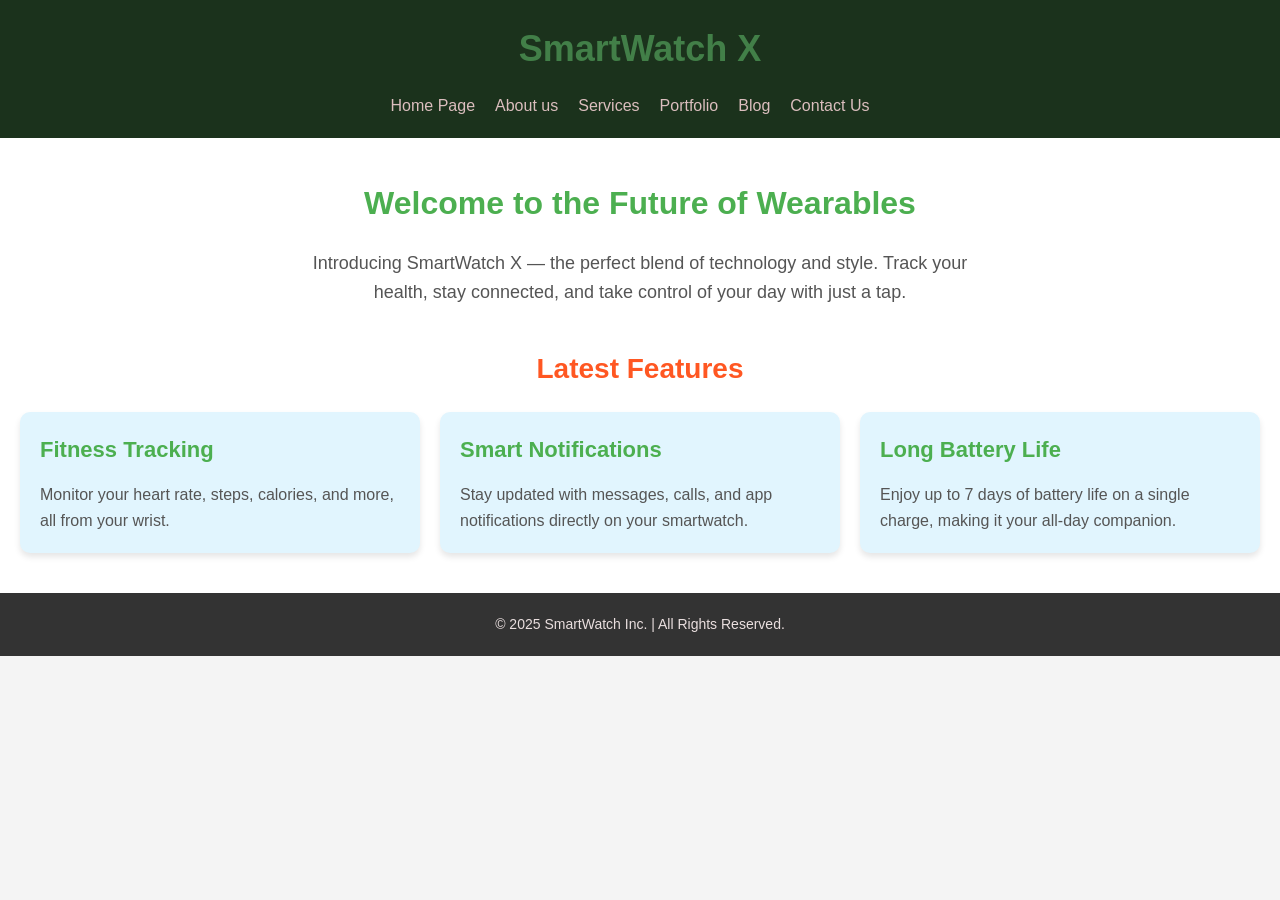
<file: src/index.html>
<!DOCTYPE html>
<html lang="en">

<head>
    <meta charset="UTF-8">
    <meta name="viewport" content="width=device-width, initial-scale=1.0">
    <meta name="description" content="Introducing the SmartWatch X with the latest features and stylish design.">
    <meta name="author" content="SmartWatch Inc.">
    <title>SmartWatch X</title>
    <link rel="stylesheet" href="../styles/index.css">
</head>

<body>
    <header class="top-header">
        <div class="container">
            <h1>SmartWatch X</h1>
            <nav>
                <ul>
                    <li><a href="home.html">Home Page</a></li>
                    <li><a href="about.html">About us</a></li>
                    <li><a href="services.html">Services</a></li>
                    <li><a href="portfolio.html">Portfolio</a></li>
                    <li><a href="blog.html">Blog</a></li>
                    <li><a href="contact.html">Contact Us</a></li>
                    
                </ul>
            </nav>
        </div>
    </header>

    <main>
        <section class="intro">
            <div class="container">
                <h2>Welcome to the Future of Wearables</h2>
                <p>Introducing SmartWatch X — the perfect blend of technology and style. Track your health, stay connected, and take control of your day with just a tap.</p>
            </div>
        </section>

        <section class="latest-features">
            <div class="container">
                <h2>Latest Features</h2>
                <div class="features">
                    <article>
                        <h3>Fitness Tracking</h3>
                        <p>Monitor your heart rate, steps, calories, and more, all from your wrist.</p>
                    </article>
                    <article>
                        <h3>Smart Notifications</h3>
                        <p>Stay updated with messages, calls, and app notifications directly on your smartwatch.</p>
                    </article>
                    <article>
                        <h3>Long Battery Life</h3>
                        <p>Enjoy up to 7 days of battery life on a single charge, making it your all-day companion.</p>
                    </article>
                </div>
            </div>
        </section>
    </main>

    <footer class="bottom-footer">
        <div class="container">
            <p>&copy; 2025 SmartWatch Inc. | All Rights Reserved.</p>
        </div>
    </footer>
</body>

</html>
</file>
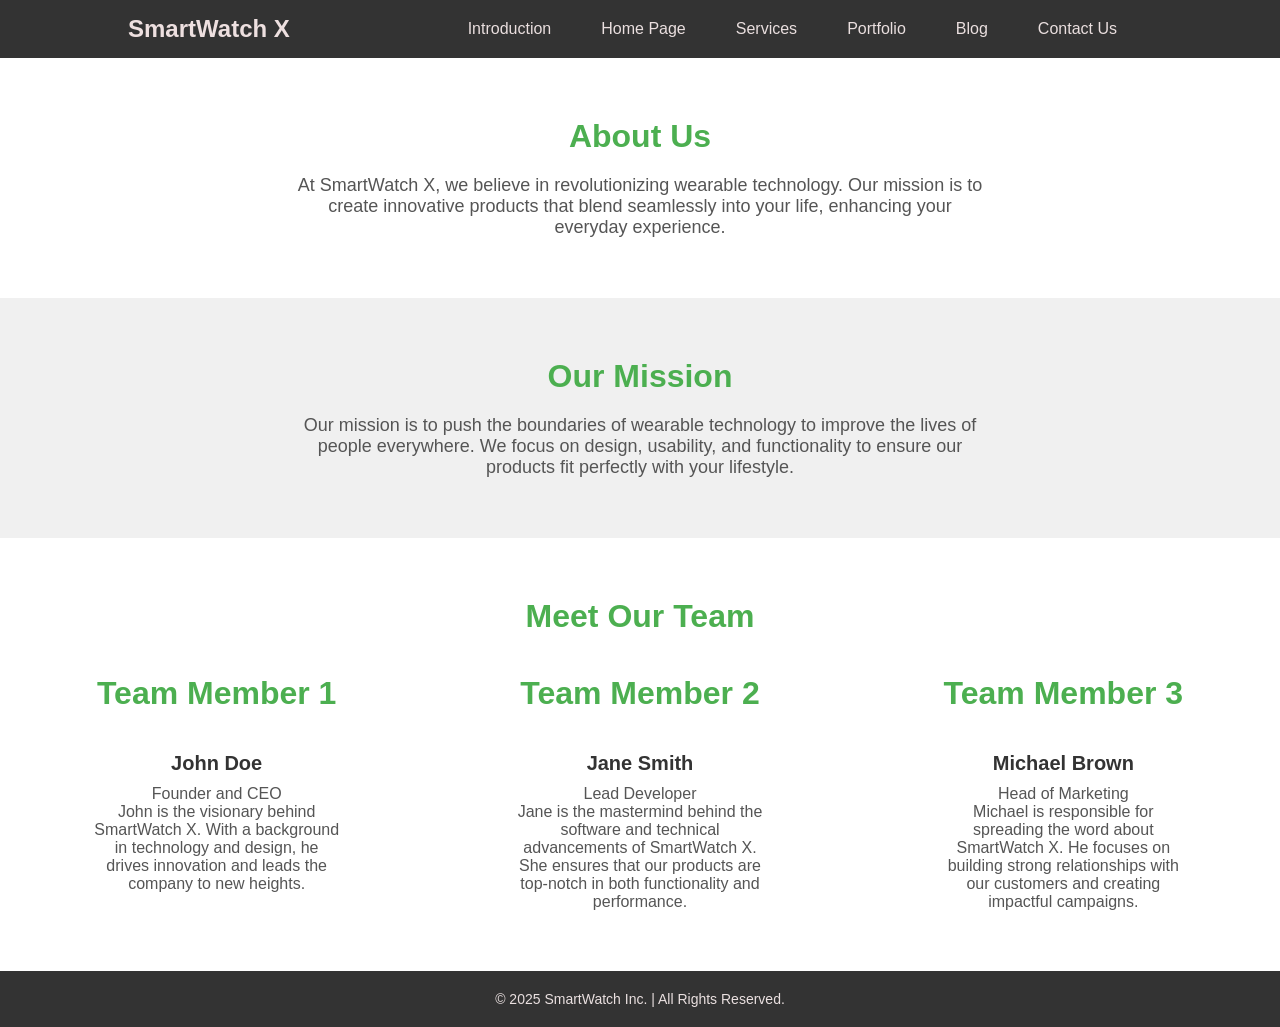
<file: src/about.html>
<!DOCTYPE html>
<html lang="en">

<head>
    <meta charset="UTF-8">
    <meta name="viewport" content="width=device-width, initial-scale=1.0">
    <meta name="description" content="Learn more about SmartWatch X, our mission, and our team.">
    <meta name="author" content="SmartWatch Inc.">
    <title>About Us</title>
    <link rel="stylesheet" href="../styles/about.css">
</head>

<body>
    <!-- Navigation Bar -->
    <nav class="navbar">
        <div class="container">
            <h1>SmartWatch X</h1>
            <ul>
                <li><a href="index.html">Introduction</a></li>
                <li><a href="home.html">Home Page</a></li>
                <li><a href="services.html">Services</a></li>
                <li><a href="portfolio.html">Portfolio</a></li>
                <li><a href="blog.html">Blog</a></li>
                <li><a href="contact.html">Contact Us</a></li>
               
            </ul>
        </div>
    </nav>

    <!-- About Us Section -->
    <section class="about">
        <div class="container">
            <h2>About Us</h2>
            <p>At SmartWatch X, we believe in revolutionizing wearable technology. Our mission is to create innovative products that blend seamlessly into your life, enhancing your everyday experience.</p>
        </div>
    </section>

    <!-- Mission Section -->
    <section class="mission">
        <div class="container">
            <h2>Our Mission</h2>
            <p>Our mission is to push the boundaries of wearable technology to improve the lives of people everywhere. We focus on design, usability, and functionality to ensure our products fit perfectly with your lifestyle.</p>
        </div>
    </section>

    <!-- Team Section -->
    <section class="team">
        <div class="container">
            <h2>Meet Our Team</h2>
            <div class="team-members">
                <div class="team-member">
                    <h2>Team Member 1</h2>
                    <h3>John Doe</h3>
                    <p>Founder and CEO</p>
                    <p>John is the visionary behind SmartWatch X. With a background in technology and design, he drives innovation and leads the company to new heights.</p>
                </div>
                <div class="team-member">
                    <h2>Team Member 2</h2>
                    <h3>Jane Smith</h3>
                    <p>Lead Developer</p>
                    <p>Jane is the mastermind behind the software and technical advancements of SmartWatch X. She ensures that our products are top-notch in both functionality and performance.</p>
                </div>
                <div class="team-member">
                    <h2>Team Member 3</h2>
                    <h3>Michael Brown</h3>
                    <p>Head of Marketing</p>
                    <p>Michael is responsible for spreading the word about SmartWatch X. He focuses on building strong relationships with our customers and creating impactful campaigns.</p>
                </div>
            </div>
        </div>
    </section>

    <!-- Footer -->
    <footer>
        <div class="container">
            <p>&copy; 2025 SmartWatch Inc. | All Rights Reserved.</p>
        </div>
    </footer>
</body>

</html>
</file>
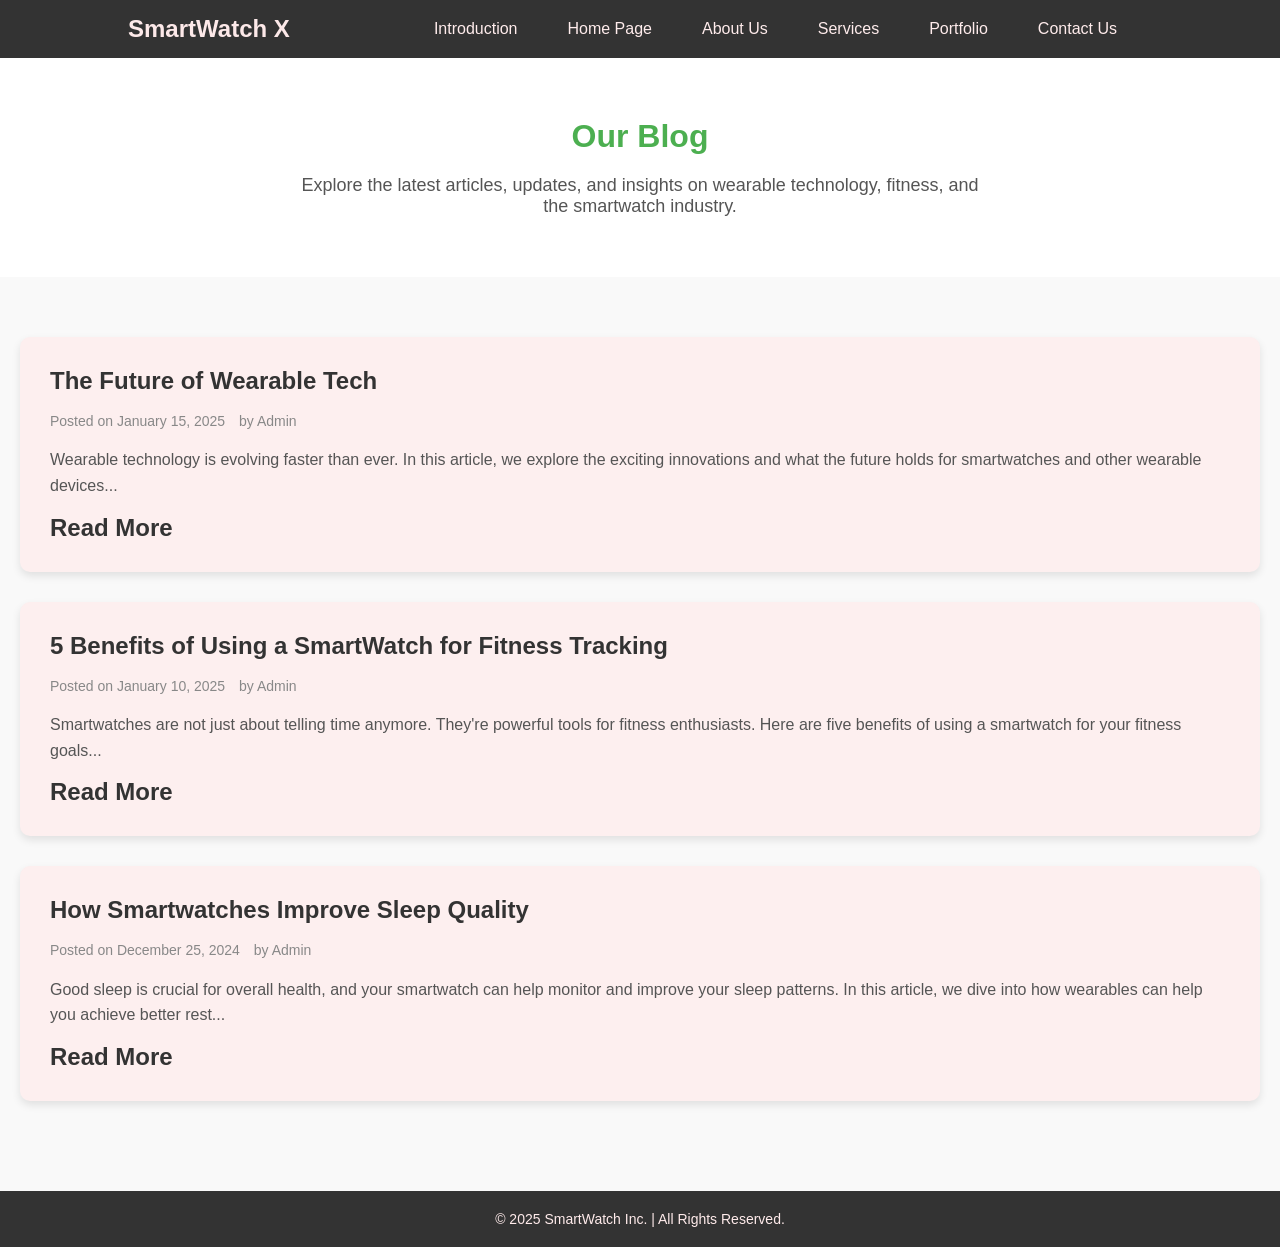
<file: src/blog.html>
<!DOCTYPE html>
<html lang="en">

<head>
    <meta charset="UTF-8">
    <meta name="viewport" content="width=device-width, initial-scale=1.0">
    <meta name="description" content="Stay updated with the latest articles, news, and updates related to wearable technology.">
    <meta name="author" content="SmartWatch Inc.">
    <title>Blog</title>
    <link rel="stylesheet" href="../styles/blog.css">
</head>

<body>
    <!-- Navigation Bar -->
    <nav class="navbar">
        <div class="container">
            <h1>SmartWatch X</h1>
            <ul>
                <li><a href="index.html">Introduction</a></li>
                <li><a href="home.html">Home Page</a></li>
                <li><a href="about.html">About Us</a></li>
                <li><a href="services.html">Services</a></li>
                <li><a href="portfolio.html">Portfolio</a></li>
                <li><a href="contact.html">Contact Us</a></li>
              

            </ul>
        </div>
    </nav>

    <!-- Blog Section -->
    <section class="blog">
        <div class="container">
            <h2>Our Blog</h2>
            <p>Explore the latest articles, updates, and insights on wearable technology, fitness, and the smartwatch industry.</p>
        </div>
    </section>

    <!-- Blog Posts -->
    <section class="blog-posts">
        <div class="container">
            <div class="blog-post">
                <h3>The Future of Wearable Tech</h3>
                <p class="post-meta">Posted on <span>January 15, 2025</span> by <span>Admin</span></p>
                <p>Wearable technology is evolving faster than ever. In this article, we explore the exciting innovations and what the future holds for smartwatches and other wearable devices...</p>
                <h2>Read More</h2>
            </div>

            <div class="blog-post">
                <h3>5 Benefits of Using a SmartWatch for Fitness Tracking</h3>
                <p class="post-meta">Posted on <span>January 10, 2025</span> by <span>Admin</span></p>
                <p>Smartwatches are not just about telling time anymore. They're powerful tools for fitness enthusiasts. Here are five benefits of using a smartwatch for your fitness goals...</p>
                <h2>Read More</h2>
            </div>

            <div class="blog-post">
                <h3>How Smartwatches Improve Sleep Quality</h3>
                <p class="post-meta">Posted on <span>December 25, 2024</span> by <span>Admin</span></p>
                <p>Good sleep is crucial for overall health, and your smartwatch can help monitor and improve your sleep patterns. In this article, we dive into how wearables can help you achieve better rest...</p>
                <h2>Read More</h2>
            </div>
        </div>
    </section>

    <!-- Footer -->
    <footer>
        <div class="container">
            <p>&copy; 2025 SmartWatch Inc. | All Rights Reserved.</p>
        </div>
    </footer>
</body>

</html>
</file>
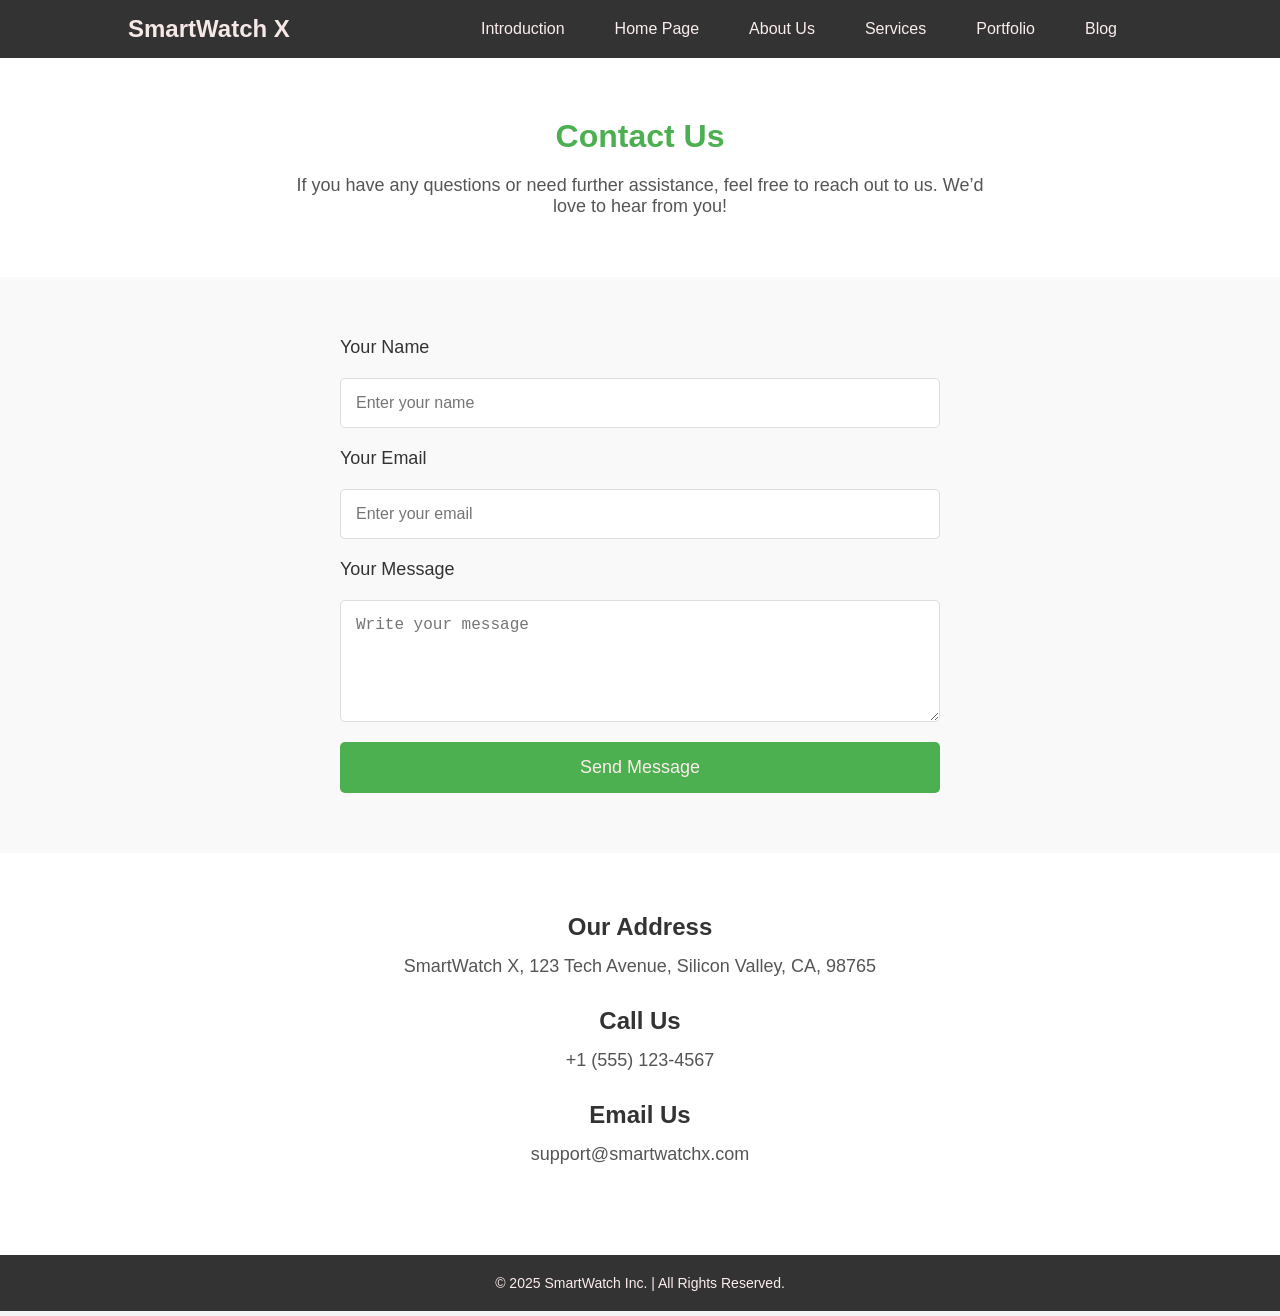
<file: src/contact.html>
<!DOCTYPE html>
<html lang="en">

<head>
    <meta charset="UTF-8">
    <meta name="viewport" content="width=device-width, initial-scale=1.0">
    <meta name="description" content="Get in touch with SmartWatch X. Contact us for inquiries, support, and feedback.">
    <meta name="author" content="SmartWatch Inc.">
    <title>Contact Us</title>
    <link rel="stylesheet" href="../styles/contact.css">
</head>

<body>
    <!-- Navigation Bar -->
    <nav class="navbar">
        <div class="container">
            <h1>SmartWatch X</h1>
            <ul>
                <li><a href="index.html">Introduction</a></li>
                <li><a href="home.html">Home Page</a></li>
                <li><a href="about.html">About Us</a></li>
                <li><a href="services.html">Services</a></li>
                <li><a href="portfolio.html">Portfolio</a></li>
                <li><a href="blog.html">Blog</a></li>
               

            </ul>
        </div>
    </nav>

    <!-- Contact Section -->
    <section class="contact">
        <div class="container">
            <h2>Contact Us</h2>
            <p>If you have any questions or need further assistance, feel free to reach out to us. We’d love to hear from you!</p>
        </div>
    </section>

    <!-- Contact Form Section -->
    <section class="contact-form">
        <div class="container">
            <form action="#" method="POST">
                <label for="name">Your Name</label>
                <input type="text" id="name" name="name" required placeholder="Enter your name">

                <label for="email">Your Email</label>
                <input type="email" id="email" name="email" required placeholder="Enter your email">

                <label for="message">Your Message</label>
                <textarea id="message" name="message" rows="5" required placeholder="Write your message"></textarea>

                <button type="submit" class="btn">Send Message</button>
            </form>
        </div>
    </section>

    <!-- Contact Details Section -->
    <section class="contact-details">
        <div class="container">
            <h3>Our Address</h3>
            <p>SmartWatch X, 123 Tech Avenue, Silicon Valley, CA, 98765</p>

            <h3>Call Us</h3>
            <p>+1 (555) 123-4567</p>

            <h3>Email Us</h3>
            <p>support@smartwatchx.com</p>
        </div>
    </section>

    <!-- Footer -->
    <footer>
        <div class="container">
            <p>&copy; 2025 SmartWatch Inc. | All Rights Reserved.</p>
        </div>
    </footer>
</body>

</html>
</file>
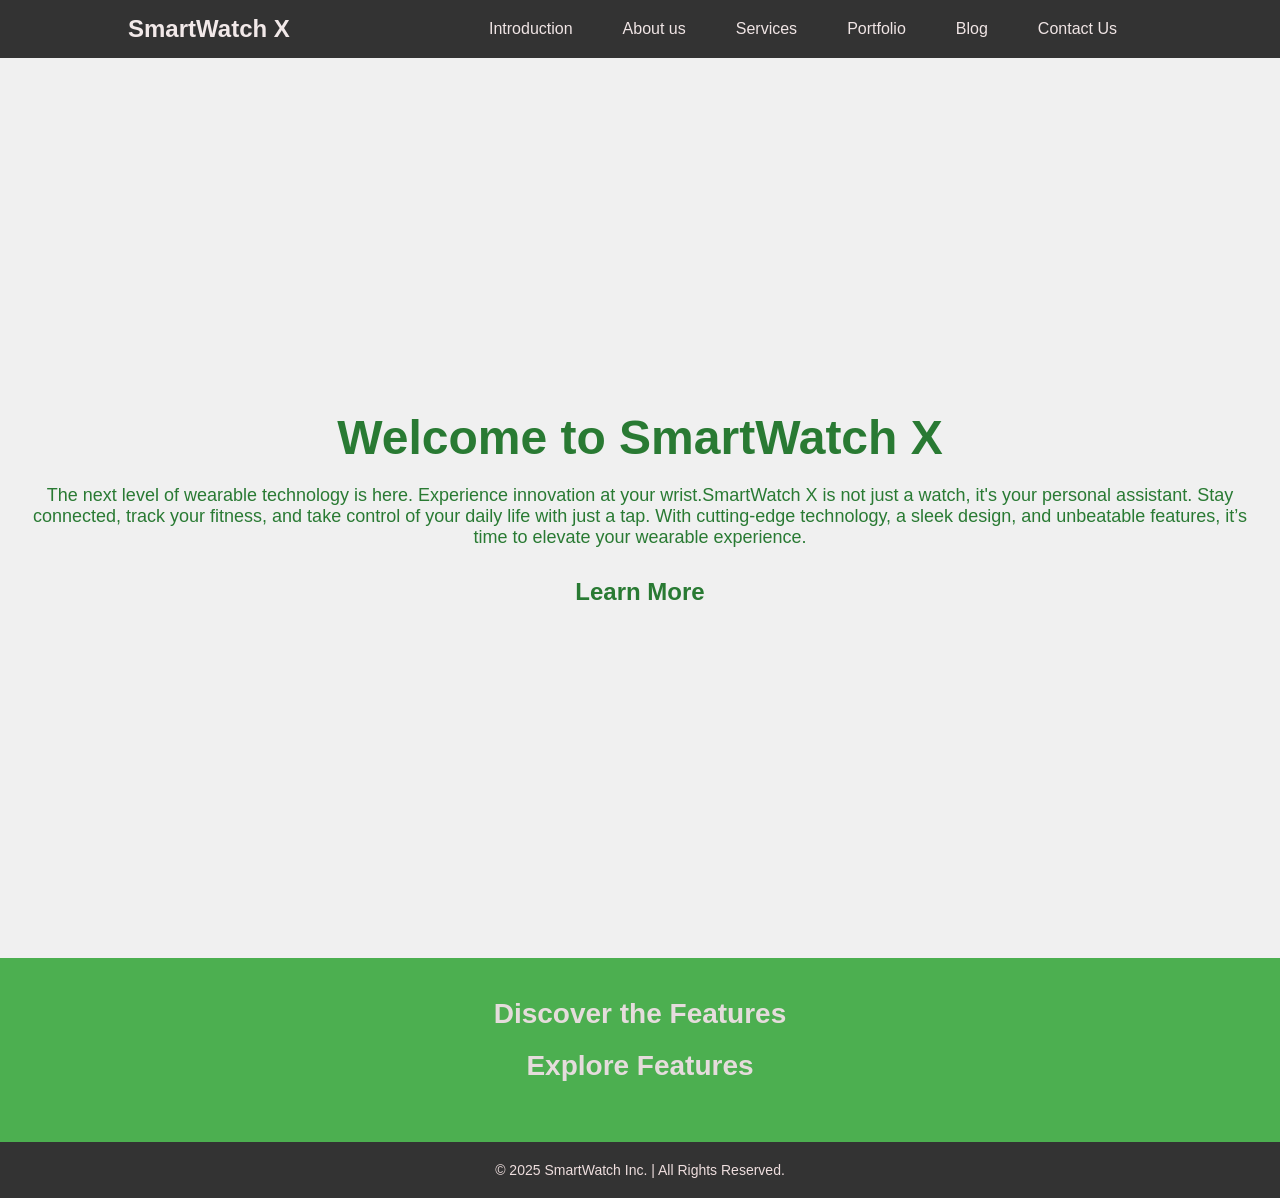
<file: src/home.html>
<!DOCTYPE html>
<html lang="en">

<head>
    <meta charset="UTF-8">
    <meta name="viewport" content="width=device-width, initial-scale=1.0">
    <meta name="description" content="SmartWatch X - The future of wearable technology">
    <meta name="author" content="SmartWatch Inc.">
    <title>Homepage</title>
    <link rel="stylesheet" href="../styles/home.css">
</head>

<body>
    <!-- Navigation Bar -->
    <nav class="navbar">
        <div class="container">
            <h1>SmartWatch X</h1>
            <ul>
                <li><a href="index.html">Introduction</a></li>
                <li><a href="about.html">About us</a></li>
                <li><a href="services.html">Services</a></li>
                <li><a href="portfolio.html">Portfolio</a></li>
                <li><a href="blog.html">Blog</a></li>
                <li><a href="contact.html">Contact Us</a></li>
                
            </ul>
        </div>
    </nav>

    <!-- Hero Section -->
    <section id="hero" class="hero">
        <div class="hero-content">
            <h1>Welcome to SmartWatch X</h1>
            <p>The next level of wearable technology is here. Experience innovation at your wrist.SmartWatch X is not just a watch, it's your personal assistant. Stay connected, track your fitness, and
                take control of your daily life with just a tap. With cutting-edge technology, a sleek design, and
                unbeatable features, it’s time to elevate your wearable experience.</p>
            <h2>Learn More</h2>
        </div>
    </section>


    <!-- Call-to-Action Section -->
    <section id="features" class="cta-section">
        <div class="container">
            <h2>Discover the Features</h2>
            <h2>Explore Features</h2>
        </div>
    </section>

    <!-- Footer -->
    <footer>
        <div class="container">
            <p>&copy; 2025 SmartWatch Inc. | All Rights Reserved.</p>
        </div>
    </footer>
</body>

</html>
</file>
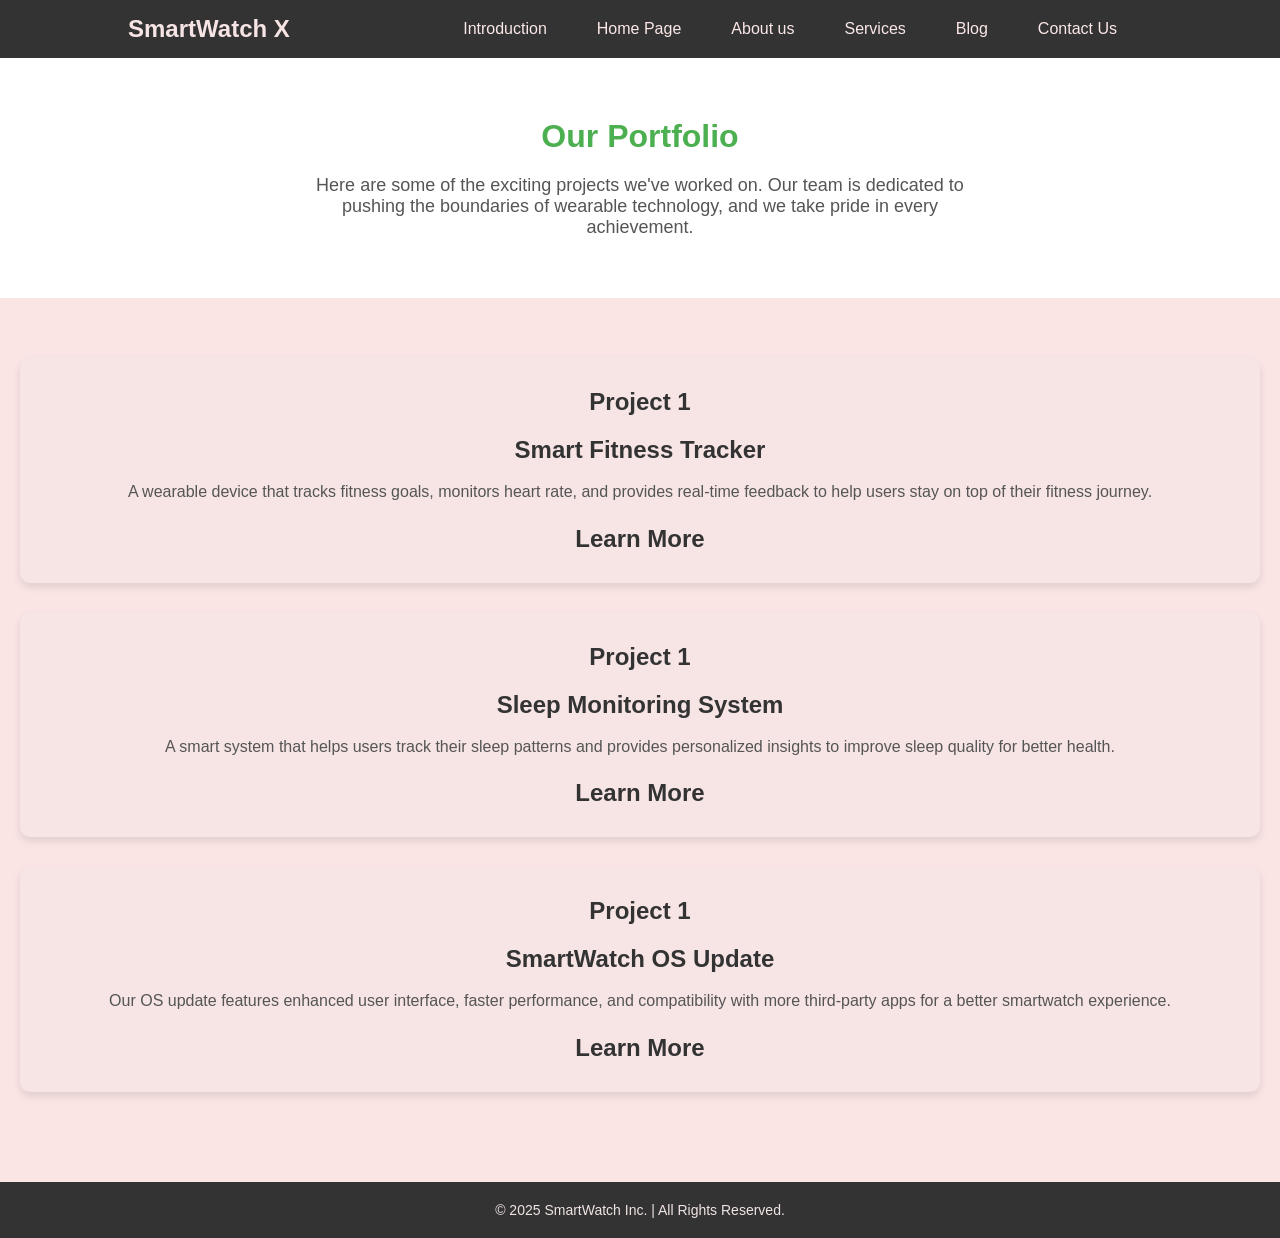
<file: src/portfolio.html>
<!DOCTYPE html>
<html lang="en">

<head>
    <meta charset="UTF-8">
    <meta name="viewport" content="width=device-width, initial-scale=1.0">
    <meta name="description" content="Explore the past projects and achievements of SmartWatch X.">
    <meta name="author" content="SmartWatch Inc.">
    <title>Portfolio</title>
    <link rel="stylesheet" href="../styles/portfolio.css">
</head>

<body>
    <!-- Navigation Bar -->
    <nav class="navbar">
        <div class="container">
            <h1>SmartWatch X</h1>
            <ul>
                <li><a href="index.html">Introduction</a></li>
                <li><a href="home.html">Home Page</a></li>
                <li><a href="about.html">About us</a></li>
                <li><a href="services.html">Services</a></li>
                <li><a href="blog.html">Blog</a></li>
                <li><a href="contact.html">Contact Us</a></li>

                
            </ul>
        </div>
    </nav>

    <!-- Portfolio Section -->
    <section class="portfolio">
        <div class="container">
            <h2>Our Portfolio</h2>
            <p>Here are some of the exciting projects we've worked on. Our team is dedicated to pushing the boundaries of wearable technology, and we take pride in every achievement.</p>
        </div>
    </section>

    <!-- Portfolio Projects -->
    <section class="portfolio-projects">
        <div class="container">
            <div class="project">
                <div class="project-image">
                    <h2>Project 1</h2>
                </div>
                <h3>Smart Fitness Tracker</h3>
                <p>A wearable device that tracks fitness goals, monitors heart rate, and provides real-time feedback to help users stay on top of their fitness journey.</p>
                <h2>Learn More</h2>
            </div>

            <div class="project">
                <div class="project-image">
                    <h2>Project 1</h2>
                </div>
                <h3>Sleep Monitoring System</h3>
                <p>A smart system that helps users track their sleep patterns and provides personalized insights to improve sleep quality for better health.</p>
                <h2>Learn More</h2>
            </div>

            <div class="project">
                <div class="project-image">
                    <h2>Project 1</h2>
                </div>
                <h3>SmartWatch OS Update</h3>
                <p>Our OS update features enhanced user interface, faster performance, and compatibility with more third-party apps for a better smartwatch experience.</p>
                <h2>Learn More</h2>
            </div>
        </div>
    </section>

    <!-- Footer -->
    <footer>
        <div class="container">
            <p>&copy; 2025 SmartWatch Inc. | All Rights Reserved.</p>
        </div>
    </footer>
</body>

</html>
</file>
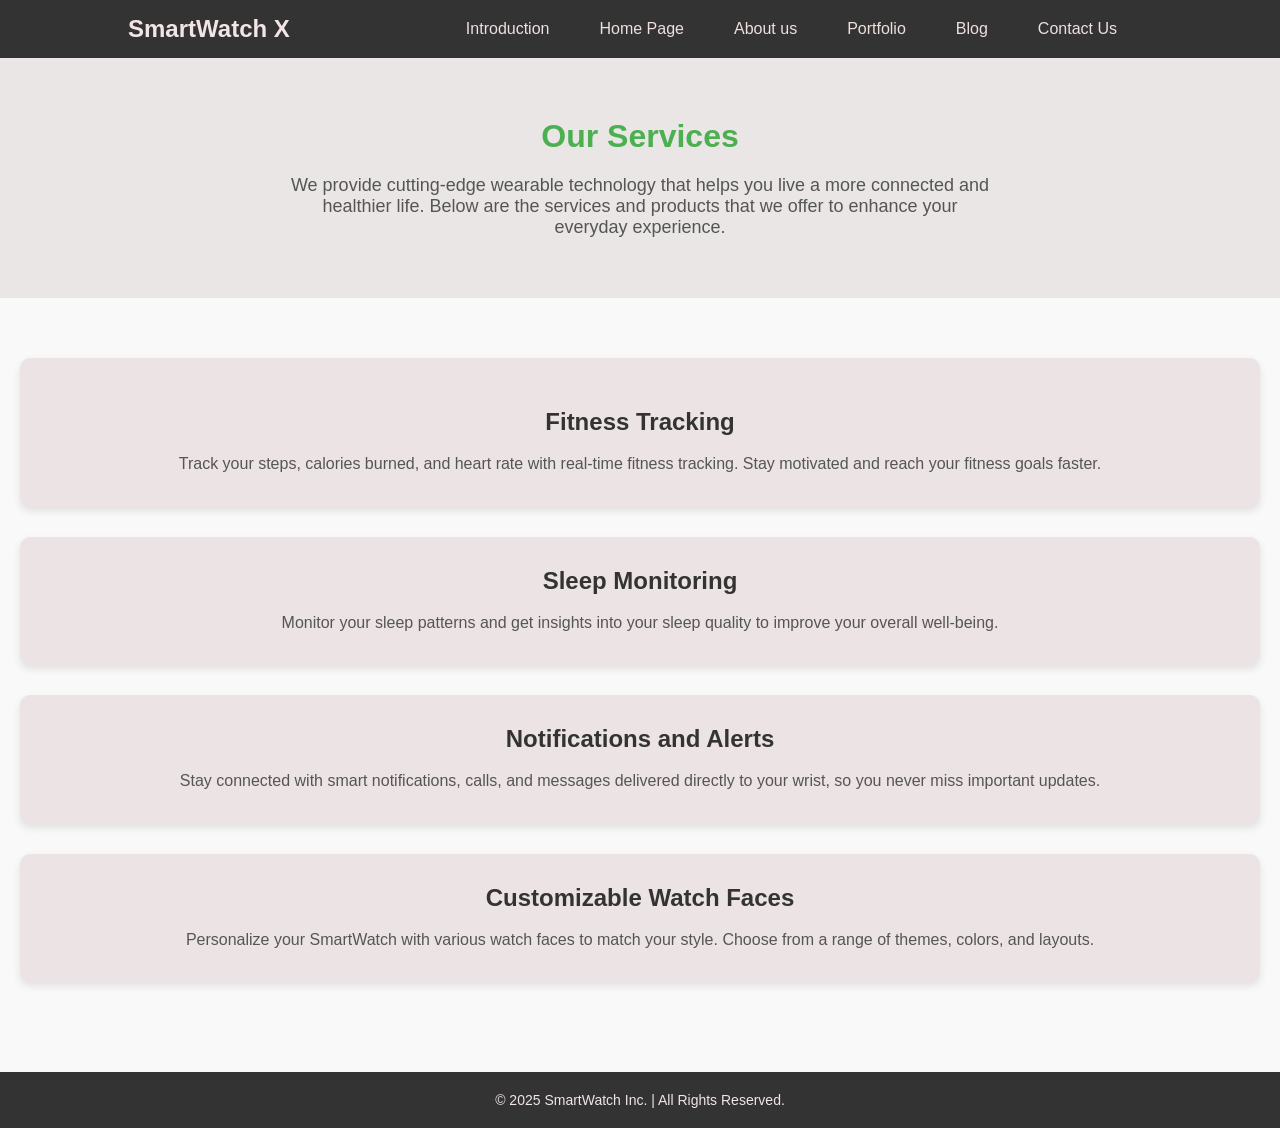
<file: src/services.html>
<!DOCTYPE html>
<html lang="en">

<head>
    <meta charset="UTF-8">
    <meta name="viewport" content="width=device-width, initial-scale=1.0">
    <meta name="description" content="Explore the services offered by SmartWatch X to enhance your lifestyle.">
    <meta name="author" content="SmartWatch Inc.">
    <title>Services</title>
    <link rel="stylesheet" href="../styles/services.css">
</head>

<body>
    <!-- Navigation Bar -->
    <nav class="navbar">
        <div class="container">
            <h1>SmartWatch X</h1>
            <ul>
                <li><a href="index.html">Introduction</a></li>
                <li><a href="home.html">Home Page</a></li>
                <li><a href="about.html">About us</a></li>
                <li><a href="portfolio.html">Portfolio</a></li>
                <li><a href="blog.html">Blog</a></li>
                <li><a href="contact.html">Contact Us</a></li>
                   
               
            </ul>
        </div>
    </nav>

    <!-- Services Section -->
    <section class="services">
        <div class="container">
            <h2>Our Services</h2>
            <p>We provide cutting-edge wearable technology that helps you live a more connected and healthier life. Below are the services and products that we offer to enhance your everyday experience.</p>
        </div>
    </section>

    <!-- Service Items -->
    <section class="service-list">
        <div class="container">
            <div class="service-item">
                <div class="service-icon">
                    
                </div>
                <h3>Fitness Tracking</h3>
                <p>Track your steps, calories burned, and heart rate with real-time fitness tracking. Stay motivated and reach your fitness goals faster.</p>
            </div>

            <div class="service-item">
                
                <h3>Sleep Monitoring</h3>
                <p>Monitor your sleep patterns and get insights into your sleep quality to improve your overall well-being.</p>
            </div>

            <div class="service-item">
               
                <h3>Notifications and Alerts</h3>
                <p>Stay connected with smart notifications, calls, and messages delivered directly to your wrist, so you never miss important updates.</p>
            </div>

            <div class="service-item">
               
                <h3>Customizable Watch Faces</h3>
                <p>Personalize your SmartWatch with various watch faces to match your style. Choose from a range of themes, colors, and layouts.</p>
            </div>
        </div>
    </section>

    <!-- Footer -->
    <footer>
        <div class="container">
            <p>&copy; 2025 SmartWatch Inc. | All Rights Reserved.</p>
        </div>
    </footer>
</body>

</html>
</file>
<file: styles/index.css>
/* Reset default margins and paddings */
* {
  margin: 0;
  padding: 0;
  box-sizing: border-box;
}

/* Body styling */
body {
  font-family: 'Arial', sans-serif;
  background-color: #f4f4f4;
  color: #333;
  line-height: 1.6;
}

/* Header (Top) Section */
.top-header {
  background-color: #1b321c; /* Green background */
  color: rgb(66, 127, 72);
  padding: 20px 0;
  text-align: center; /* Center the heading */
}

.top-header .container {
  width: 80%;
  margin: 0 auto;
}

.top-header h1 {
  font-size: 36px;
}

.top-header nav ul {
  list-style-type: none;
  display: inline-flex; /* Keep nav inline with the header */
  margin-top: 15px;
}

.top-header nav ul li {
  margin-right: 20px;
}

.top-header nav ul li a {
  text-decoration: none;
  color: rgb(219, 190, 190);
  font-size: 16px;
}

/* Main content section */
main {
  background-color: #ffffff;
  padding: 40px 20px;
}

/* Intro section */
.intro {
  text-align: center;
  margin-bottom: 40px;
}

.intro h2 {
  font-size: 32px;
  color: #4caf50; /* Green color for the heading */
  margin-bottom: 20px;
}

.intro p {
  font-size: 18px;
  color: #555;
  max-width: 700px;
  margin: 0 auto;
}

/* Features section */
.latest-features {
  margin-top: 40px;
}

.latest-features h2 {
  font-size: 28px;
  color: #ff5722; /* Orange color */
  margin-bottom: 20px;
  text-align: center;
}

.features {
  display: flex;
  justify-content: space-between;
  gap: 20px;
}

.features article {
  background-color: #e1f5fe;
  border-radius: 10px;
  padding: 20px;
  flex: 1;
  box-shadow: 0 4px 6px rgba(0, 0, 0, 0.1);
}

.features article h3 {
  font-size: 22px;
  color: #4caf50;
  margin-bottom: 15px;
}

.features article p {
  font-size: 16px;
  color: #555;
}

/* Footer (Bottom) Section */
.bottom-footer {
  background-color: #333; /* Dark gray background */
  color: rgb(234, 223, 223);
  padding: 20px 0;
  text-align: center;
}

.bottom-footer .container {
  width: 80%;
  margin: 0 auto;
}

.bottom-footer p {
  font-size: 14px;
}
</file>
<file: styles/about.css>
/* Reset default margins and paddings */
* {
    margin: 0;
    padding: 0;
    box-sizing: border-box;
  }
  
  /* Body Styling */
  body {
    font-family: 'Arial', sans-serif;
    background-color: #f4f4f4;
    color: #333;
  }
  
  /* Navigation Bar */
  .navbar {
    background-color: #333;
    color: rgb(238, 224, 224);
    padding: 15px 0;
    position: sticky;
    top: 0;
    z-index: 100;
  }
  
  .navbar .container {
    width: 80%;
    margin: 0 auto;
    display: flex;
    justify-content: space-between;
    align-items: center;
  }
  
  .navbar h1 {
    font-size: 24px;
  }
  
  .navbar .logo {
    color: rgb(234, 223, 223);
    text-decoration: none;
  }
  
  .navbar ul {
    list-style-type: none;
    display: flex;
  }
  
  .navbar ul li {
    margin-right: 20px;
  }
  
  .navbar ul li a {
    text-decoration: none;
    color: rgb(234, 223, 223);
    font-size: 16px;
    padding: 8px 15px;
    transition: background-color 0.3s;
  }
  
  .navbar ul li a:hover {
    background-color: #ff5722; /* Bright orange */
    border-radius: 5px;
  }
  
  /* About Us Section */
  .about {
    background-color: #ffffff;
    padding: 60px 20px;
    text-align: center;
  }
  
  .about h2 {
    font-size: 32px;
    color: #4caf50; /* Green color */
    margin-bottom: 20px;
  }
  
  .about p {
    font-size: 18px;
    max-width: 700px;
    margin: 0 auto;
    color: #555;
  }
  
  /* Mission Section */
  .mission {
    background-color: #f0f0f0;
    padding: 60px 20px;
    text-align: center;
  }
  
  .mission h2 {
    font-size: 32px;
    color: #4caf50; /* Green color */
    margin-bottom: 20px;
  }
  
  .mission p {
    font-size: 18px;
    max-width: 700px;
    margin: 0 auto;
    color: #555;
  }
  
  /* Team Section */
  .team {
    background-color: #ffffff;
    padding: 60px 20px;
    text-align: center;
  }
  
  .team h2 {
    font-size: 32px;
    color: #4caf50; /* Green color */
    margin-bottom: 40px;
  }
  
  .team-members {
    display: flex;
    justify-content: space-around;
    gap: 30px;
  }
  
  .team-member {
    max-width: 250px;
    text-align: center;
  }
  
  .team-member img {
    width: 100%;
    height: 200px;
    object-fit: cover;
    border-radius: 50%;
    margin-bottom: 20px;
  }
  
  .team-member h3 {
    font-size: 20px;
    margin-bottom: 10px;
  }
  
  .team-member p {
    font-size: 16px;
    color: #555;
  }
  
  /* Footer Styling */
  footer {
    background-color: #333;
    color: rgb(234, 224, 224);
    text-align: center;
    padding: 20px 0;
  }
  
  footer p {
    font-size: 14px;
  }
</file>
<file: styles/blog.css>
/* Reset default margins and paddings */
* {
    margin: 0;
    padding: 0;
    box-sizing: border-box;
  }
  
  /* Body Styling */
  body {
    font-family: 'Arial', sans-serif;
    background-color: #efe8e8;
    color: #333;
  }
  
  /* Navigation Bar */
  .navbar {
    background-color: #333;
    color: rgb(253, 233, 233);
    padding: 15px 0;
    position: sticky;
    top: 0;
    z-index: 100;
  }
  
  .navbar .container {
    width: 80%;
    margin: 0 auto;
    display: flex;
    justify-content: space-between;
    align-items: center;
  }
  
  .navbar h1 {
    font-size: 24px;
  }
  
  .navbar .logo {
    color: rgb(251, 235, 235);
    text-decoration: none;
  }
  
  .navbar ul {
    list-style-type: none;
    display: flex;
  }
  
  .navbar ul li {
    margin-right: 20px;
  }
  
  .navbar ul li a {
    text-decoration: none;
    color: rgb(255, 236, 236);
    font-size: 16px;
    padding: 8px 15px;
    transition: background-color 0.3s;
  }
  
  .navbar ul li a:hover {
    background-color: #ff5722; /* Bright orange */
    border-radius: 5px;
  }
  
  /* Blog Section */
  .blog {
    background-color: #ffffff;
    padding: 60px 20px;
    text-align: center;
  }
  
  .blog h2 {
    font-size: 32px;
    color: #4caf50; /* Green color */
    margin-bottom: 20px;
  }
  
  .blog p {
    font-size: 18px;
    max-width: 700px;
    margin: 0 auto;
    color: #555;
  }
  
  /* Blog Posts Section */
  .blog-posts {
    background-color: #f9f9f9;
    padding: 60px 20px;
  }
  
  .blog-post {
    background-color: rgb(253, 239, 239);
    padding: 30px;
    margin-bottom: 30px;
    border-radius: 10px;
    box-shadow: 0 4px 8px rgba(0, 0, 0, 0.1);
    transition: transform 0.3s ease;
  }
  
  .blog-post:hover {
    transform: translateY(-10px);
  }
  
  .blog-post h3 {
    font-size: 24px;
    color: #333;
    margin-bottom: 15px;
  }
  
  .blog-post p {
    font-size: 16px;
    color: #555;
    line-height: 1.6;
    margin-bottom: 15px;
  }
  
  .blog-post .post-meta {
    font-size: 14px;
    color: #888;
  }
  
  .blog-post .post-meta span {
    margin-right: 10px;
  }
  
  .blog-post .btn {
    text-decoration: none;
    color: rgb(248, 231, 231);
    background-color: #4caf50; /* Green color */
    padding: 10px 20px;
    border-radius: 5px;
    transition: background-color 0.3s;
  }
  
  .blog-post .btn:hover {
    background-color: #388e3c; /* Darker green on hover */
  }
  
  /* Footer Styling */
  footer {
    background-color: #333;
    color: rgb(255, 235, 235);
    text-align: center;
    padding: 20px 0;
  }
  
  footer p {
    font-size: 14px;
  }
</file>
<file: styles/contact.css>
/* Reset default margins and paddings */
* {
    margin: 0;
    padding: 0;
    box-sizing: border-box;
  }
  
  /* Body Styling */
  body {
    font-family: 'Arial', sans-serif;
    background-color: #f4f4f4;
    color: #333;
  }
  
  /* Navigation Bar */
  .navbar {
    background-color: #333;
    color: rgb(247, 232, 232);
    padding: 15px 0;
    position: sticky;
    top: 0;
    z-index: 100;
  }
  
  .navbar .container {
    width: 80%;
    margin: 0 auto;
    display: flex;
    justify-content: space-between;
    align-items: center;
  }
  
  .navbar h1 {
    font-size: 24px;
  }
  
  .navbar .logo {
    color: rgb(251, 236, 236);
    text-decoration: none;
  }
  
  .navbar ul {
    list-style-type: none;
    display: flex;
  }
  
  .navbar ul li {
    margin-right: 20px;
  }
  
  .navbar ul li a {
    text-decoration: none;
    color: rgb(251, 237, 237);
    font-size: 16px;
    padding: 8px 15px;
    transition: background-color 0.3s;
  }
  
  .navbar ul li a:hover {
    background-color: #ff5722; /* Bright orange */
    border-radius: 5px;
  }
  
  /* Contact Section */
  .contact {
    background-color: #ffffff;
    padding: 60px 20px;
    text-align: center;
  }
  
  .contact h2 {
    font-size: 32px;
    color: #4caf50; /* Green color */
    margin-bottom: 20px;
  }
  
  .contact p {
    font-size: 18px;
    max-width: 700px;
    margin: 0 auto;
    color: #555;
  }
  
  /* Contact Form Section */
  .contact-form {
    background-color: #f9f9f9;
    padding: 60px 20px;
  }
  
  .contact-form form {
    width: 80%;
    max-width: 600px;
    margin: 0 auto;
    display: flex;
    flex-direction: column;
    gap: 20px;
  }
  
  .contact-form label {
    font-size: 18px;
    color: #333;
  }
  
  .contact-form input,
  .contact-form textarea {
    padding: 15px;
    font-size: 16px;
    border: 1px solid #ddd;
    border-radius: 5px;
  }
  
  .contact-form button {
    padding: 15px;
    background-color: #4caf50;
    color: rgb(253, 236, 236);
    border: none;
    border-radius: 5px;
    font-size: 18px;
    cursor: pointer;
    transition: background-color 0.3s ease;
  }
  
  .contact-form button:hover {
    background-color: #388e3c;
  }
  
  /* Contact Details Section */
  .contact-details {
    background-color: #ffffff;
    padding: 60px 20px;
    text-align: center;
  }
  
  .contact-details h3 {
    font-size: 24px;
    color: #333;
    margin-bottom: 15px;
  }
  
  .contact-details p {
    font-size: 18px;
    color: #555;
    margin-bottom: 30px;
  }
  
  /* Footer Styling */
  footer {
    background-color: #333;
    color: rgb(253, 237, 237);
    text-align: center;
    padding: 20px 0;
  }
  
  footer p {
    font-size: 14px;
  }
</file>
<file: styles/home.css>
/* Reset default margins and paddings */
* {
    margin: 0;
    padding: 0;
    box-sizing: border-box;
  }
  
  /* Body Styling */
  body {
    font-family: 'Arial', sans-serif;
    background-color: #f4f4f4;
    color: #333;
  }
  
  /* Navigation Bar */
  .navbar {
    background-color: #333;
    color: rgb(242, 233, 233);
    padding: 15px 0;
    position: sticky;
    top: 0;
    z-index: 100;
  }
  
  .navbar .container {
    width: 80%;
    margin: 0 auto;
    display: flex;
    justify-content: space-between;
    align-items: center;
  }
  
  .navbar h1 {
    font-size: 24px;
  }
  
  .navbar .logo {
    color: rgb(233, 218, 218);
    text-decoration: none;
  }
  
  .navbar ul {
    list-style-type: none;
    display: flex;
  }
  
  .navbar ul li {
    margin-right: 20px;
  }
  
  .navbar ul li a {
    text-decoration: none;
    color: rgb(240, 229, 229);
    font-size: 16px;
    padding: 8px 15px;
    transition: background-color 0.3s;
  }
  
  .navbar ul li a:hover {
    background-color: #ff5722; /* Bright orange */
    border-radius: 5px;
  }
  
  /* Hero Section */
  .hero {
    height: 100vh; /* Full-screen height */
    display: flex;
    justify-content: center;
    align-items: center;
    text-align: center;
    color: rgb(41, 122, 51);
    padding: 0 20px;
    background-color: #f0f0f0; /* Optional: Set a solid background color */
}

.hero h1 {
    font-size: 48px;
    margin-bottom: 20px;
}

.hero p {
    font-size: 18px;
    margin-bottom: 30px;
}
  
  .cta-btn {
    background-color: #ff5722; /* Bright orange */
    color: rgb(232, 220, 220);
    padding: 15px 30px;
    font-size: 18px;
    text-decoration: none;
    border-radius: 5px;
    transition: background-color 0.3s;
  }
  
  .cta-btn:hover {
    background-color: #e64a19; /* Darker orange on hover */
  }
  
  /* Introduction Section */
  .intro {
    background-color: #ffffff;
    padding: 60px 20px;
    text-align: center;
  }
  
  .intro h2 {
    font-size: 32px;
    color: #4caf50; /* Green color */
    margin-bottom: 20px;
  }
  
  .intro p {
    font-size: 18px;
    max-width: 700px;
    margin: 0 auto;
    color: #555;
  }
  
  /* Call-to-Action Section */
  .cta-section {
    background-color: #4caf50; /* Green background for CTA */
    color: rgb(229, 220, 220);
    padding: 40px 20px;
    text-align: center;
  }
  
  .cta-section h2 {
    font-size: 28px;
    margin-bottom: 20px;
  }
  
  
  /* Footer Styling */
  footer {
    background-color: #333;
    color: rgb(238, 222, 222);
    text-align: center;
    padding: 20px 0;
  }
  
  footer p {
    font-size: 14px;
  }
</file>
<file: styles/portfolio.css>
/* Reset default margins and paddings */
* {
    margin: 0;
    padding: 0;
    box-sizing: border-box;
  }
  
  /* Body Styling */
  body {
    font-family: 'Arial', sans-serif;
    background-color: #f4f4f4;
    color: #333;
  }
  
  /* Navigation Bar */
  .navbar {
    background-color: #333;
    color: rgb(247, 229, 229);
    padding: 15px 0;
    position: sticky;
    top: 0;
    z-index: 100;
  }
  
  .navbar .container {
    width: 80%;
    margin: 0 auto;
    display: flex;
    justify-content: space-between;
    align-items: center;
  }
  
  .navbar h1 {
    font-size: 24px;
  }
  
  .navbar .logo {
    color: rgb(248, 228, 228);
    text-decoration: none;
  }
  
  .navbar ul {
    list-style-type: none;
    display: flex;
  }
  
  .navbar ul li {
    margin-right: 20px;
  }
  
  .navbar ul li a {
    text-decoration: none;
    color: rgb(252, 232, 232);
    font-size: 16px;
    padding: 8px 15px;
    transition: background-color 0.3s;
  }
  
  .navbar ul li a:hover {
    background-color: #ff5722; /* Bright orange */
    border-radius: 5px;
  }
  
  /* Portfolio Section */
  .portfolio {
    background-color: #ffffff;
    padding: 60px 20px;
    text-align: center;
  }
  
  .portfolio h2 {
    font-size: 32px;
    color: #4caf50; /* Green color */
    margin-bottom: 20px;
  }
  
  .portfolio p {
    font-size: 18px;
    max-width: 700px;
    margin: 0 auto;
    color: #555;
  }
  
  /* Portfolio Projects Section */
  .portfolio-projects {
    background-color: #fae4e4;
    padding: 60px 20px;
  }
  
  .project {
    background-color: rgb(247, 229, 229);
    padding: 30px;
    margin-bottom: 30px;
    border-radius: 10px;
    box-shadow: 0 4px 8px rgba(0, 0, 0, 0.1);
    text-align: center;
    transition: transform 0.3s ease;
  }
  
  .project:hover {
    transform: translateY(-10px);
  }
  
  .project-image {
    margin-bottom: 20px;
  }
  
  .project-image img {
    width: 100%;
    height: auto;
    object-fit: cover;
    border-radius: 10px;
  }
  
  .project h3 {
    font-size: 24px;
    color: #333;
    margin-bottom: 15px;
  }
  
  .project p {
    font-size: 16px;
    color: #555;
    line-height: 1.6;
    margin-bottom: 20px;
  }
  
  .project .btn {
    text-decoration: none;
    color: rgb(245, 224, 224);
    background-color: #4caf50; /* Green color */
    padding: 10px 20px;
    border-radius: 5px;
    transition: background-color 0.3s;
  }
  
  .project .btn:hover {
    background-color: #388e3c; /* Darker green on hover */
  }
  
  /* Footer Styling */
  footer {
    background-color: #333;
    color: rgb(241, 228, 228);
    text-align: center;
    padding: 20px 0;
  }
  
  footer p {
    font-size: 14px;
  }
</file>
<file: styles/services.css>
/* Reset default margins and paddings */
* {
    margin: 0;
    padding: 0;
    box-sizing: border-box;
  }
  
  /* Body Styling */
  body {
    font-family: 'Arial', sans-serif;
    background-color: #f4f4f4;
    color: #333;
  }
  
  /* Navigation Bar */
  .navbar {
    background-color: #333;
    color: rgb(243, 229, 229);
    padding: 15px 0;
    position: sticky;
    top: 0;
    z-index: 100;
  }
  
  .navbar .container {
    width: 80%;
    margin: 0 auto;
    display: flex;
    justify-content: space-between;
    align-items: center;
  }
  
  .navbar h1 {
    font-size: 24px;
  }
  
  .navbar .logo {
    color: rgb(211, 201, 201);
    text-decoration: none;
  }
  
  .navbar ul {
    list-style-type: none;
    display: flex;
  }
  
  .navbar ul li {
    margin-right: 20px;
  }
  
  .navbar ul li a {
    text-decoration: none;
    color: rgb(240, 223, 223);
    font-size: 16px;
    padding: 8px 15px;
    transition: background-color 0.3s;
  }
  
  .navbar ul li a:hover {
    background-color: #ff5722; /* Bright orange */
    border-radius: 5px;
  }
  
  /* Services Section */
  .services {
    background-color: #eae6e6;
    padding: 60px 20px;
    text-align: center;
  }
  
  .services h2 {
    font-size: 32px;
    color: #4caf50; /* Green color */
    margin-bottom: 20px;
  }
  
  .services p {
    font-size: 18px;
    max-width: 700px;
    margin: 0 auto;
    color: #555;
  }
  
  /* Service List Section */
  .service-list {
    background-color: #f9f9f9;
    padding: 60px 20px;
  }
  
  .service-item {
    background-color: rgb(236, 228, 228);
    padding: 30px;
    margin-bottom: 30px;
    border-radius: 10px;
    box-shadow: 0 4px 8px rgba(0, 0, 0, 0.1);
    text-align: center;
    transition: transform 0.3s ease;
  }
  
  .service-item:hover {
    transform: translateY(-10px);
  }
  
  .service-icon {
    margin-bottom: 20px;
  }
  
  .service-icon img {
    width: 60px;
    height: 60px;
    object-fit: contain;
  }
  
  .service-item h3 {
    font-size: 24px;
    color: #333;
    margin-bottom: 15px;
  }
  
  .service-item p {
    font-size: 16px;
    color: #555;
    line-height: 1.6;
  }
  
  /* Footer Styling */
  footer {
    background-color: #333;
    color: rgb(241, 229, 229);
    text-align: center;
    padding: 20px 0;
  }
  
  footer p {
    font-size: 14px;
  }
</file>
